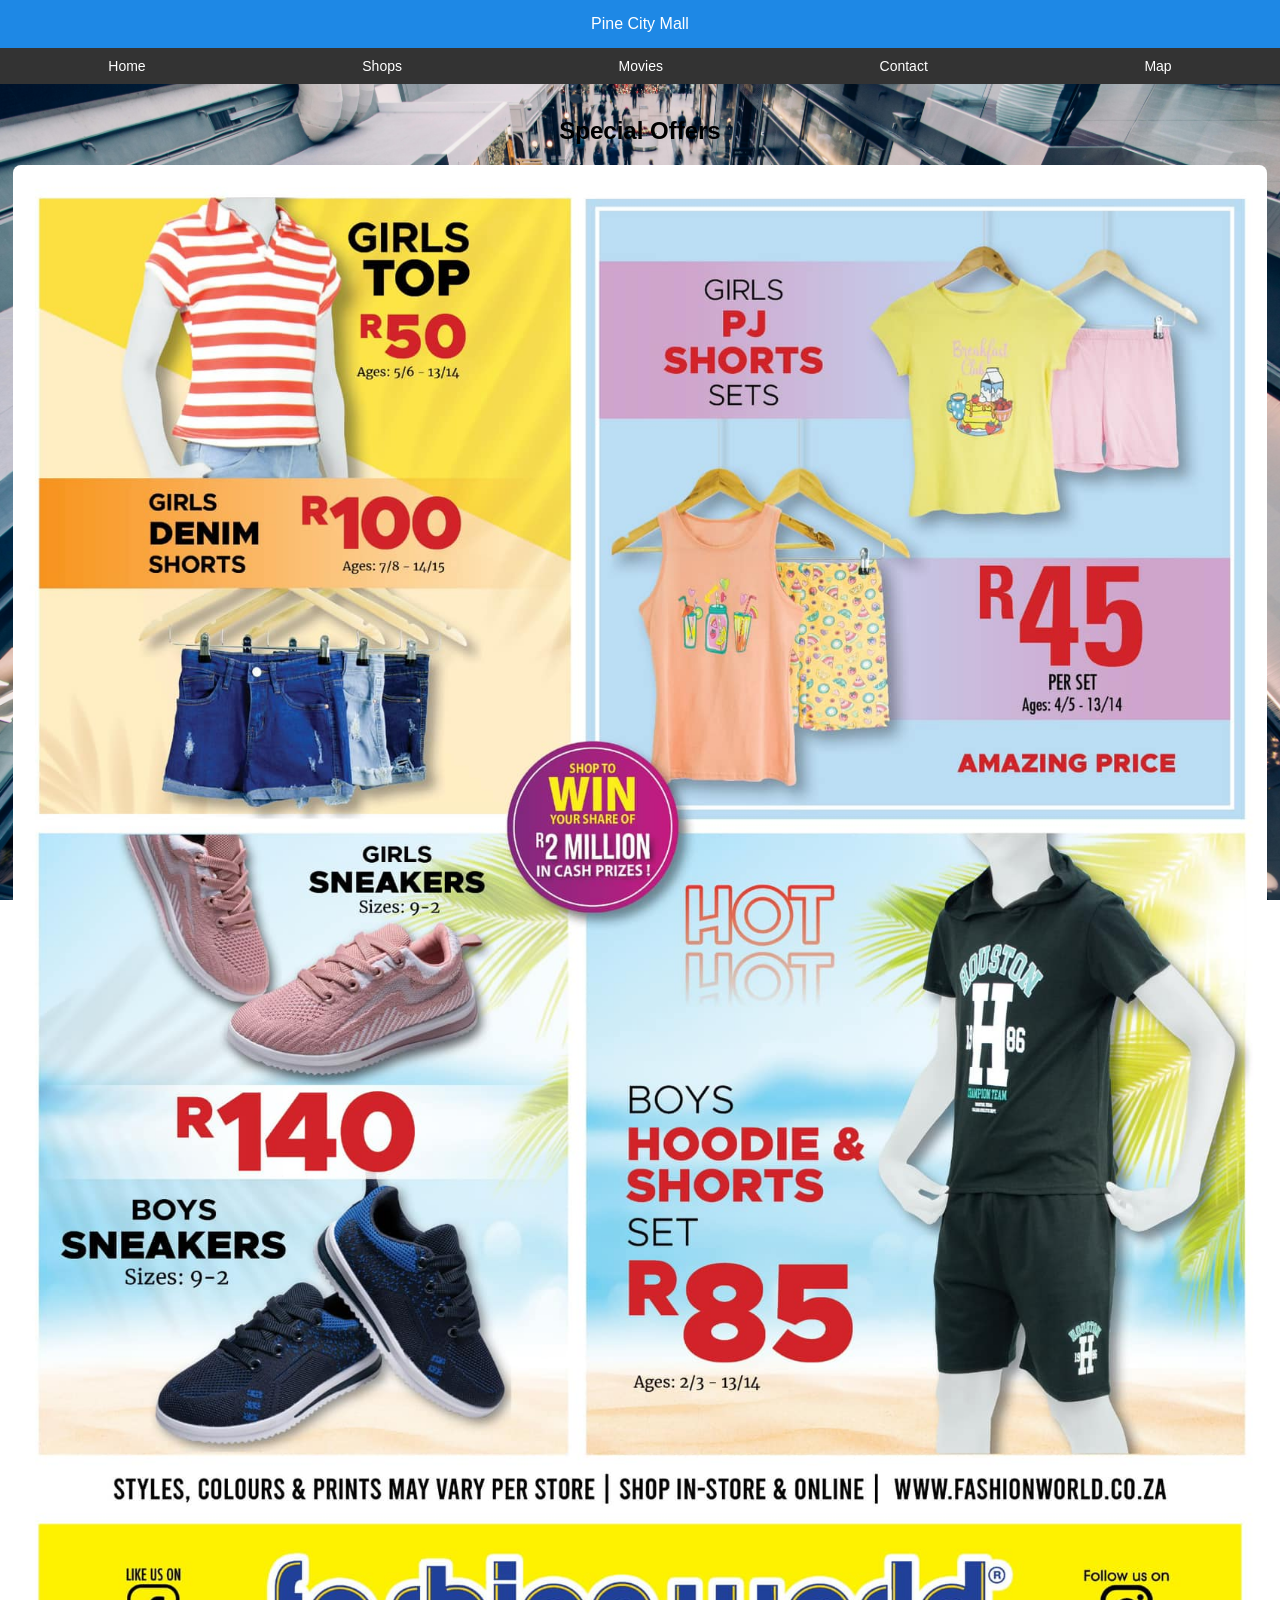
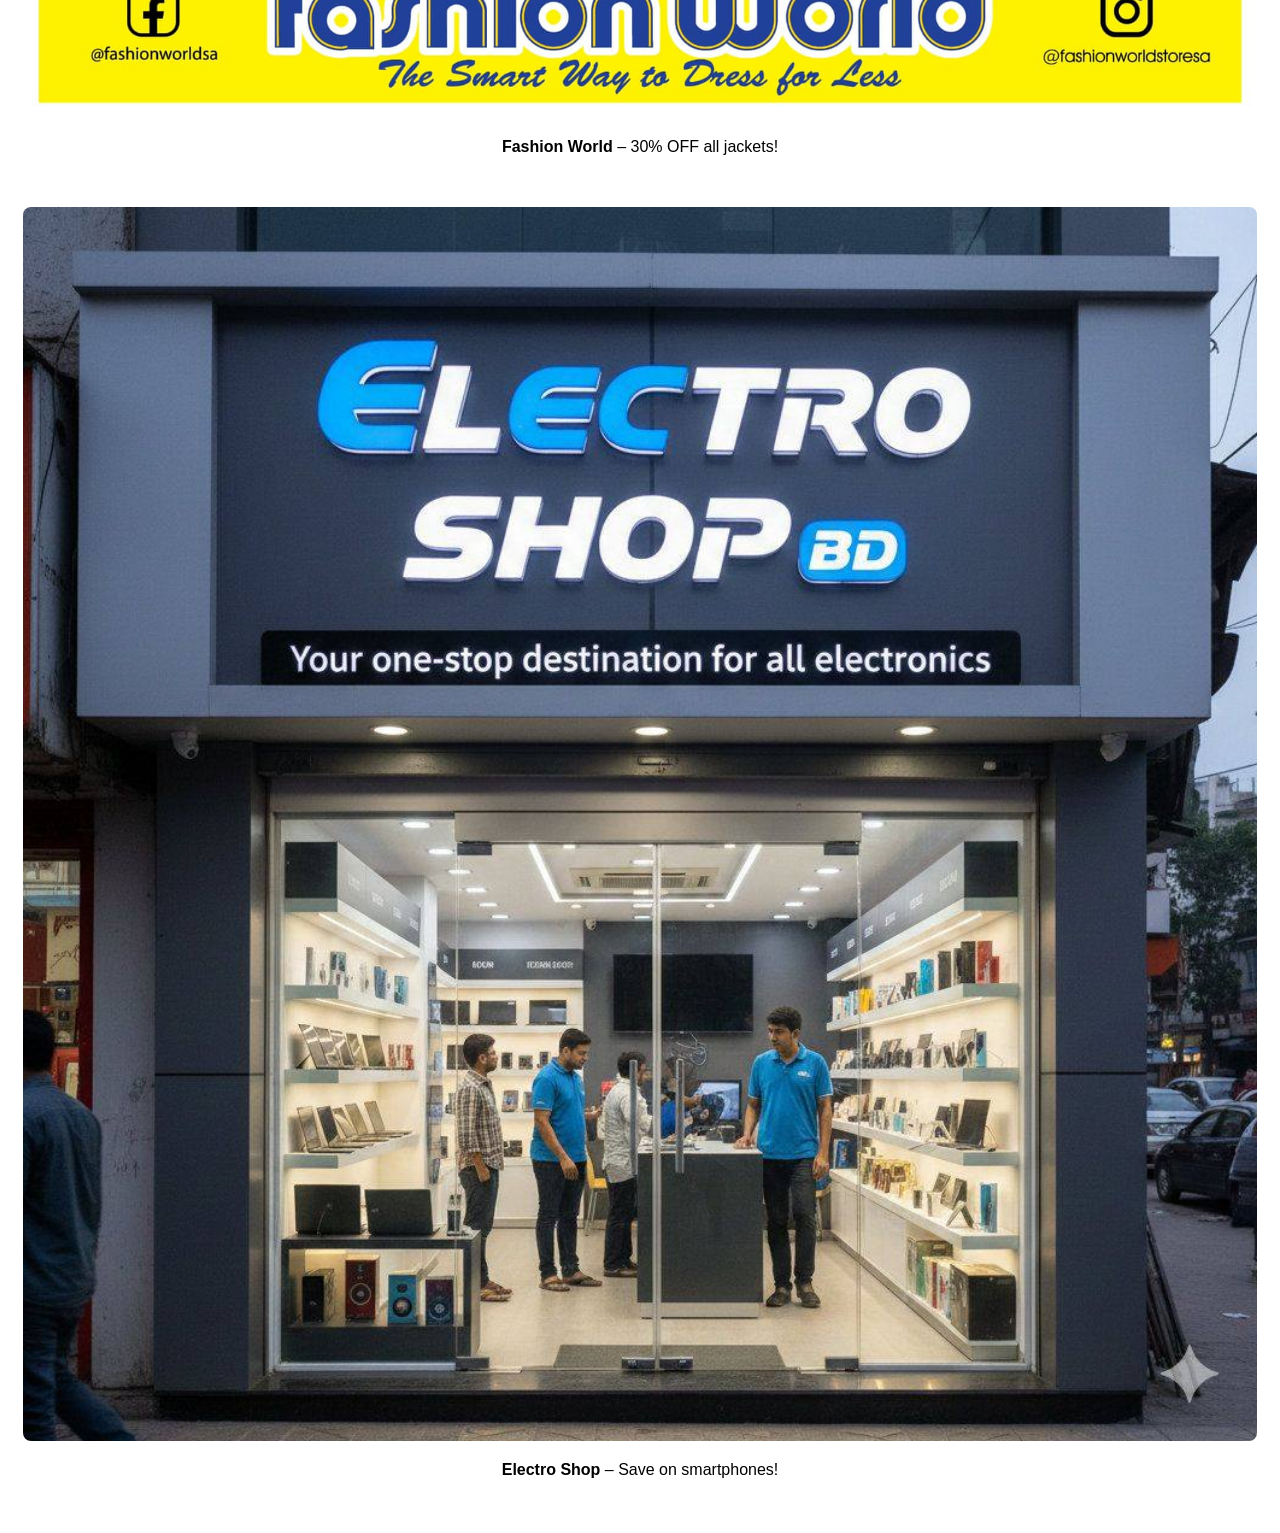
<file: index.html>
<!DOCTYPE html>
<html>
<head>
    <title>Pine City Mall</title>
    <link rel="stylesheet" href="style.css">
</head>
<body>

<header>Pine City Mall</header>

<nav>
    <a href="index.html">Home</a>
    <a href="shops.html">Shops</a>
    <a href="shop6.html">Movies</a>
    <a href="contact.html">Contact</a>
    <a href="map.html">Map</a>
</nav>

<div class="container">
    <h2>Special Offers</h2>

    <div class="card">
        <img src="images/shop1.jpg">
        <p><strong>Fashion World</strong> – 30% OFF all jackets!</p>
    </div>

    <div class="card">
        <img src="images/shop2.jpg">
        <p><strong>Electro Shop</strong> – Save on smartphones!</p>
    </div>
</div>

</body>
</html>
</file>
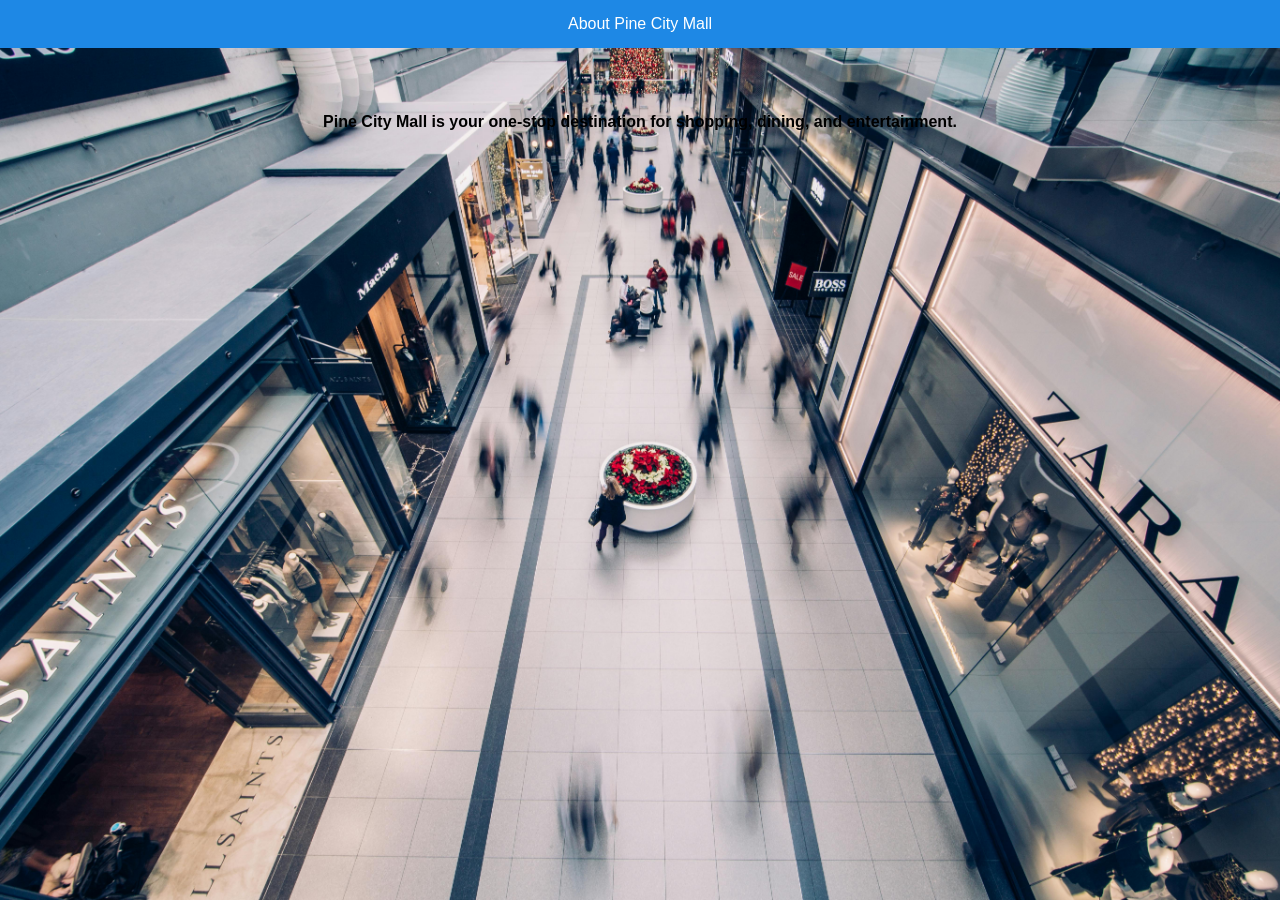
<file: about.html>
<!DOCTYPE html>
<html>
<head>
    <title>About</title>
    <link rel="stylesheet" href="style.css">
</head>
<body>

<header>About Pine City Mall</header>

<div class="container">
    
    <br>
    <br>
    
    <p><b>
        Pine City Mall is your one-stop destination for shopping,
        dining, and entertainment.</b>
    </p>
</div>

</body>
</html>
</file>
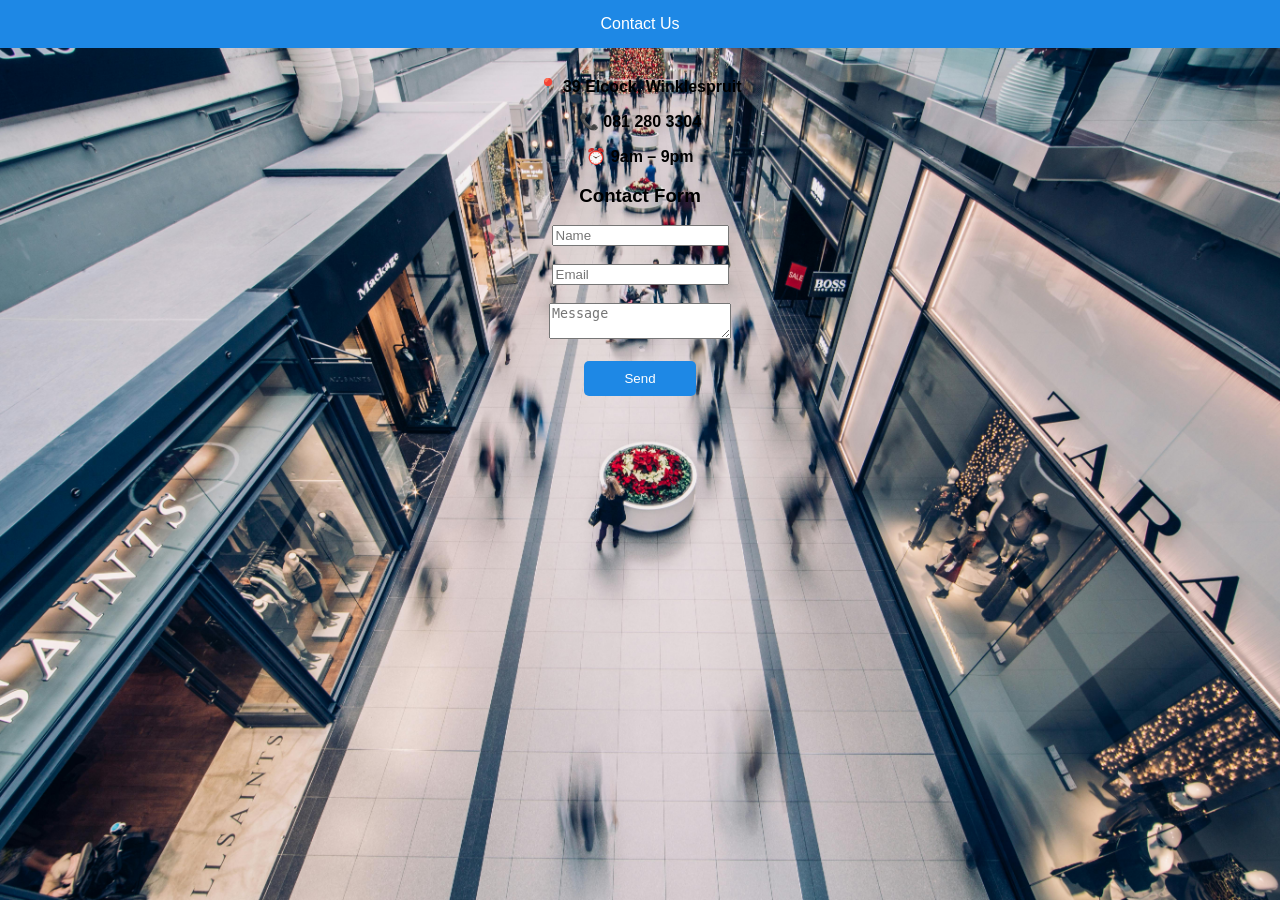
<file: contact.html>
<!DOCTYPE html>
<html>
<head>
    <title>Contact</title>
    <link rel="stylesheet" href="style.css">
</head>
<body>

<header>Contact Us</header>

<div class="container">
    
   <b><p>📍 39 Elcock, Winklespruit</p>
    <p>📞 081 280 3304</p>
    <p>⏰ 9am – 9pm</p></b>

    <h3>Contact Form</h3>
    <input type="text" placeholder="Name"><br><br>
    <input type="email" placeholder="Email"><br><br>
    <textarea placeholder="Message"></textarea><br><br>
    <button>Send</button>
</div>

</body>
</html>
</file>
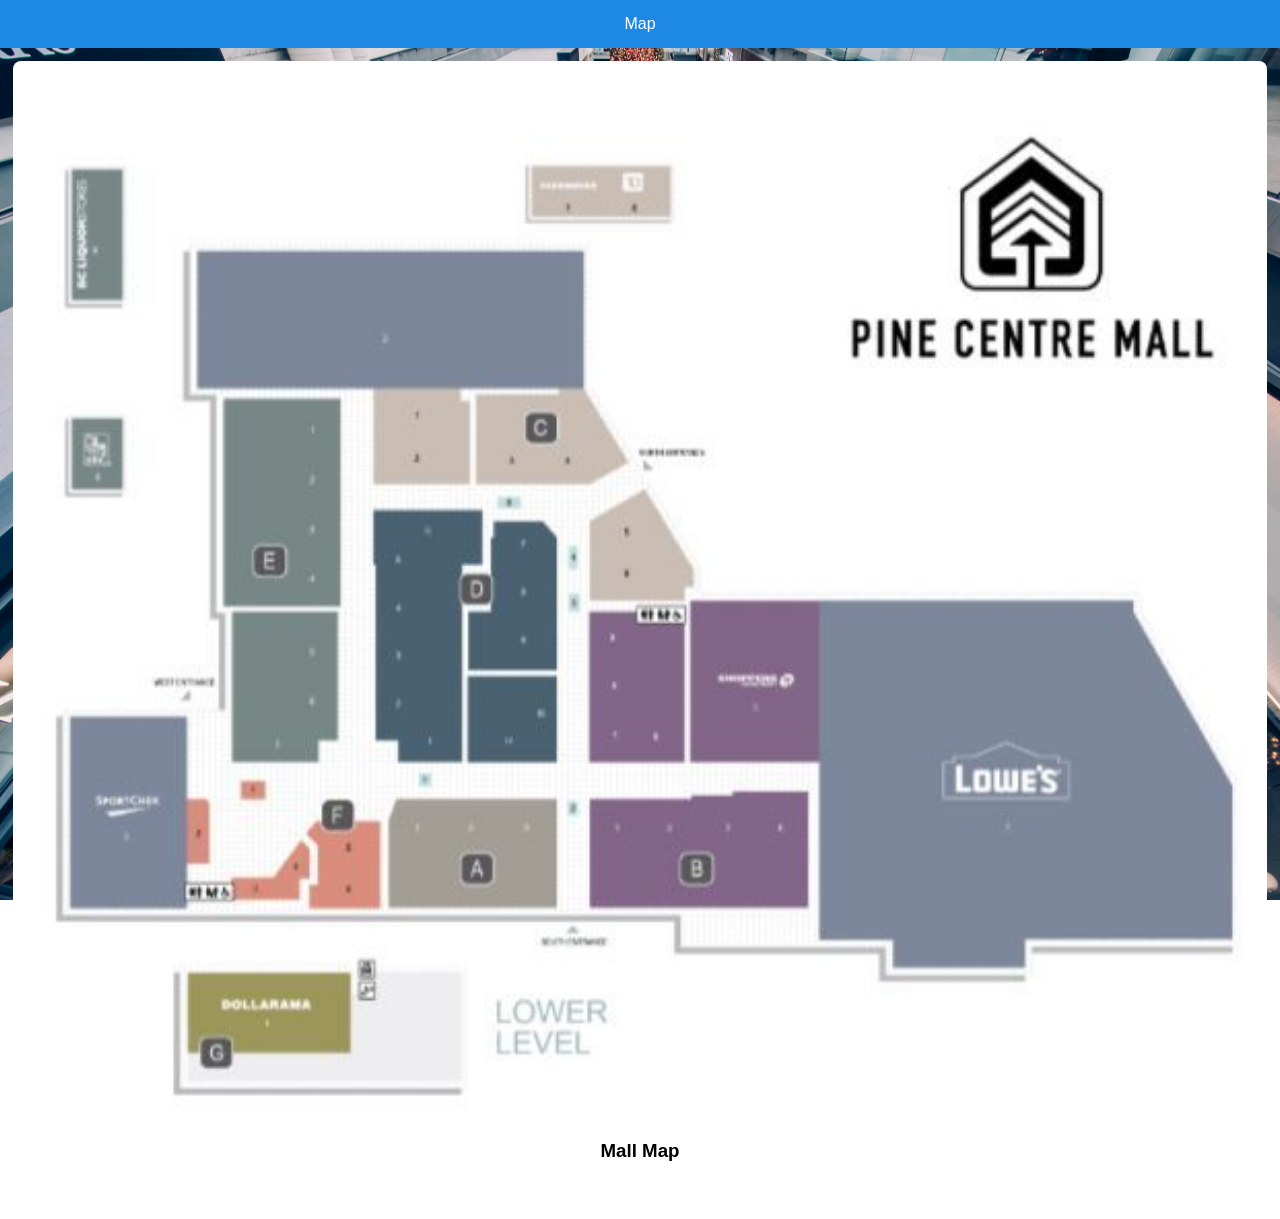
<file: map.html>
<!DOCTYPE html>
<html>
<head>
    <title>Map</title>
    <link rel="stylesheet" href="style.css">
</head>
<body>

<header>Map</header>

<div class="container">
    <div class="card">
        <img src="images/Map.jpg">
        <h3>Mall Map</h3>
    </div>
</div>

</body>
</html>
</file>
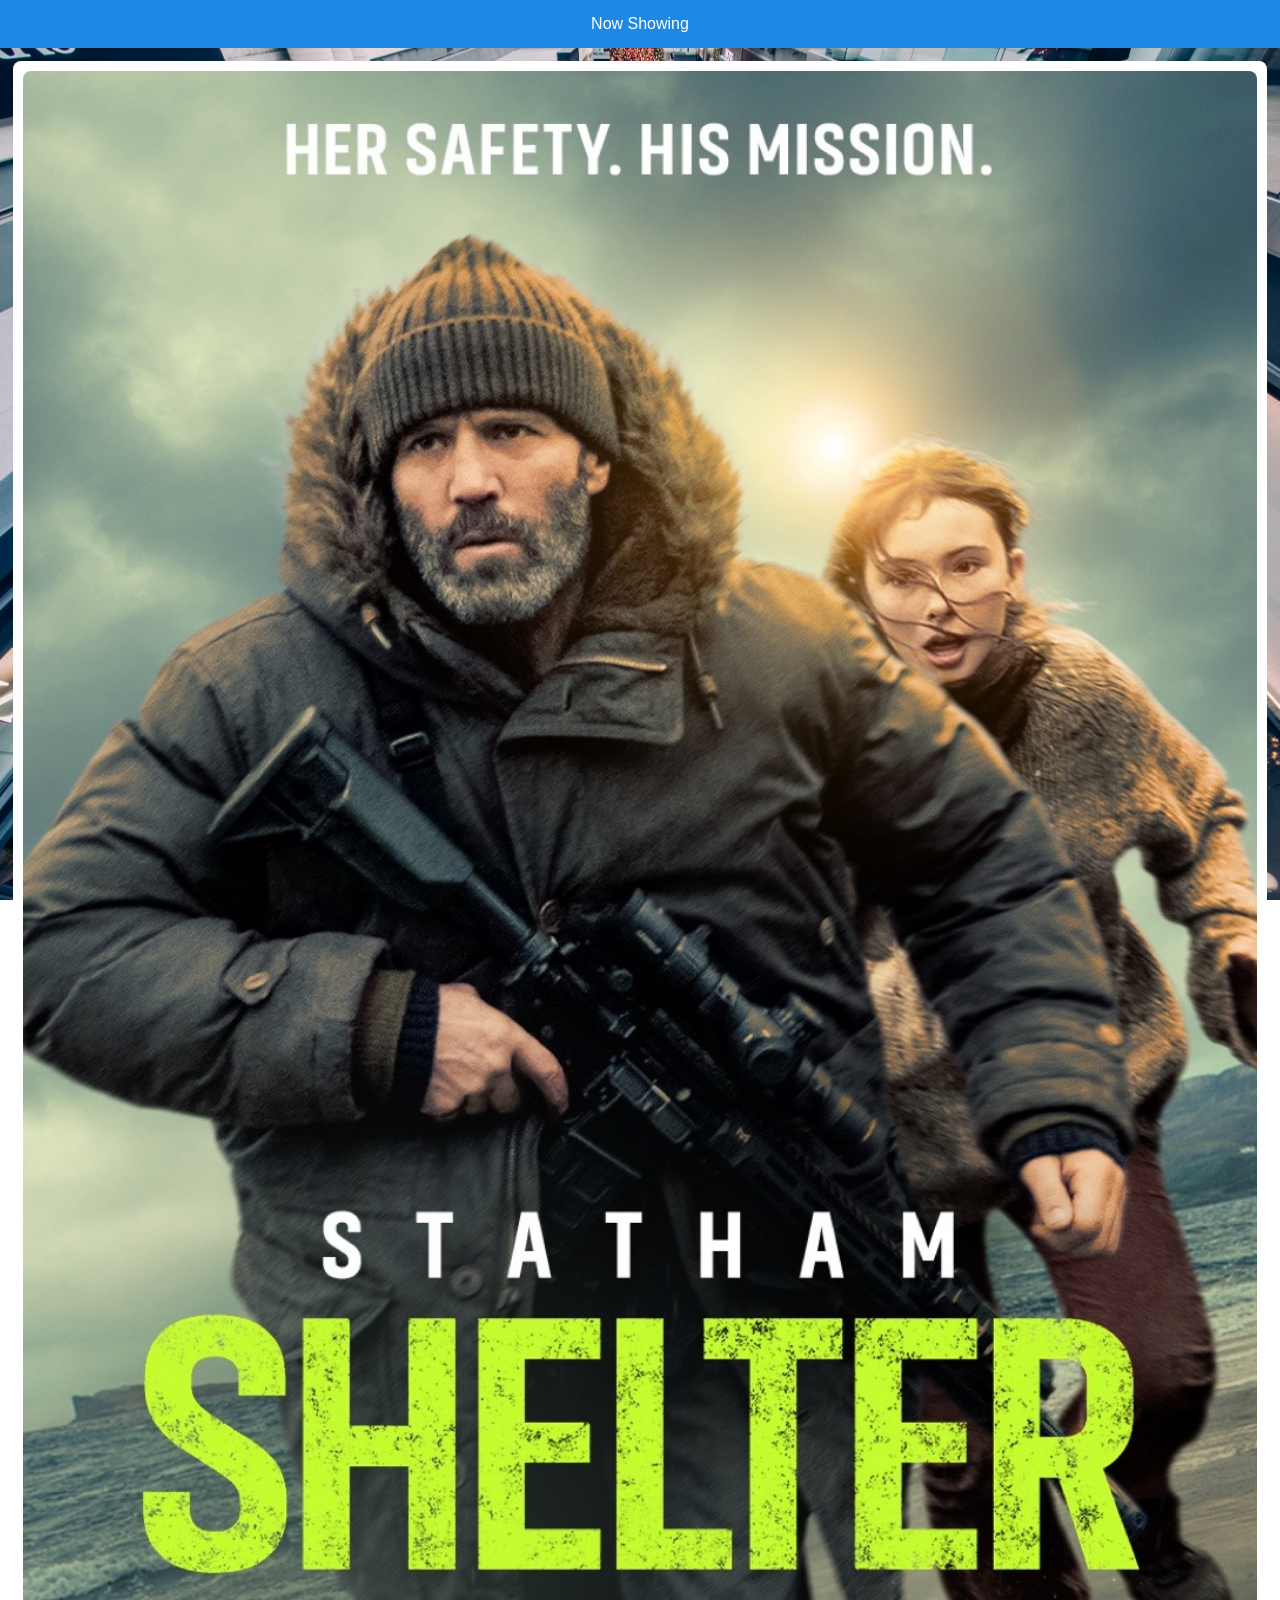
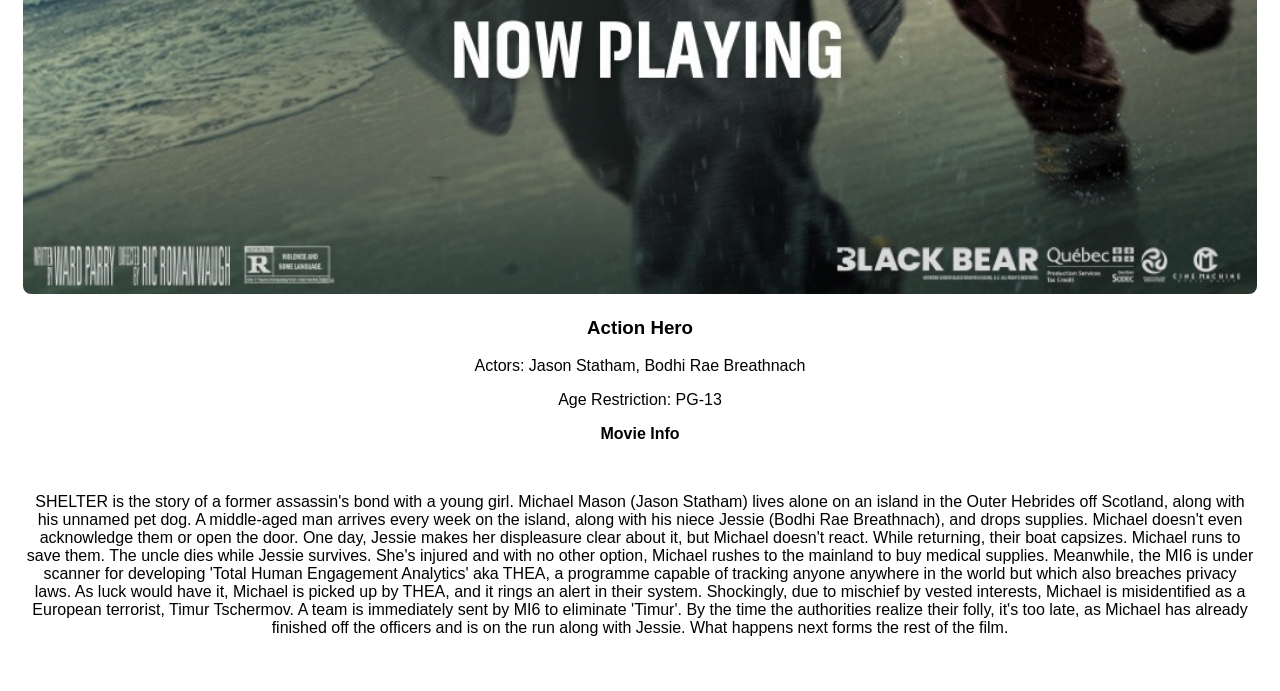
<file: movies.html>
<!DOCTYPE html>
<html>
<head>
    <title>Movies</title>
    <link rel="stylesheet" href="style.css">
</head>
<body>

<header>Now Showing</header>

<div class="container">
    <div class="card">
        <img src="images/shelter.jpg">
        <h3>Action Hero</h3>
        <p>Actors: Jason Statham, Bodhi Rae Breathnach</p>
        <p>Age Restriction: PG-13</p>
        <p><b>Movie Info</b></p>
        <br>
        <p>SHELTER is the story of a former assassin's bond with a young girl. Michael Mason (Jason Statham) lives alone on an island in the Outer Hebrides off Scotland, along with his unnamed pet dog. A middle-aged man arrives every week on the island, along with his niece Jessie (Bodhi Rae Breathnach), and drops supplies. Michael doesn't even acknowledge them or open the door. One day, Jessie makes her displeasure clear about it, but Michael doesn't react. While returning, their boat capsizes. Michael runs to save them. The uncle dies while Jessie survives. She's injured and with no other option, Michael rushes to the mainland to buy medical supplies. Meanwhile, the MI6 is under scanner for developing 'Total Human Engagement Analytics' aka THEA, a programme capable of tracking anyone anywhere in the world but which also breaches privacy laws. As luck would have it, Michael is picked up by THEA, and it rings an alert in their system. Shockingly, due to mischief by vested interests, Michael is misidentified as a European terrorist, Timur Tschermov. A team is immediately sent by MI6 to eliminate 'Timur'. By the time the authorities realize their folly, it's too late, as Michael has already finished off the officers and is on the run along with Jessie. What happens next forms the rest of the film.</p>
    </div>
</div>

</body>
</html>
</file>
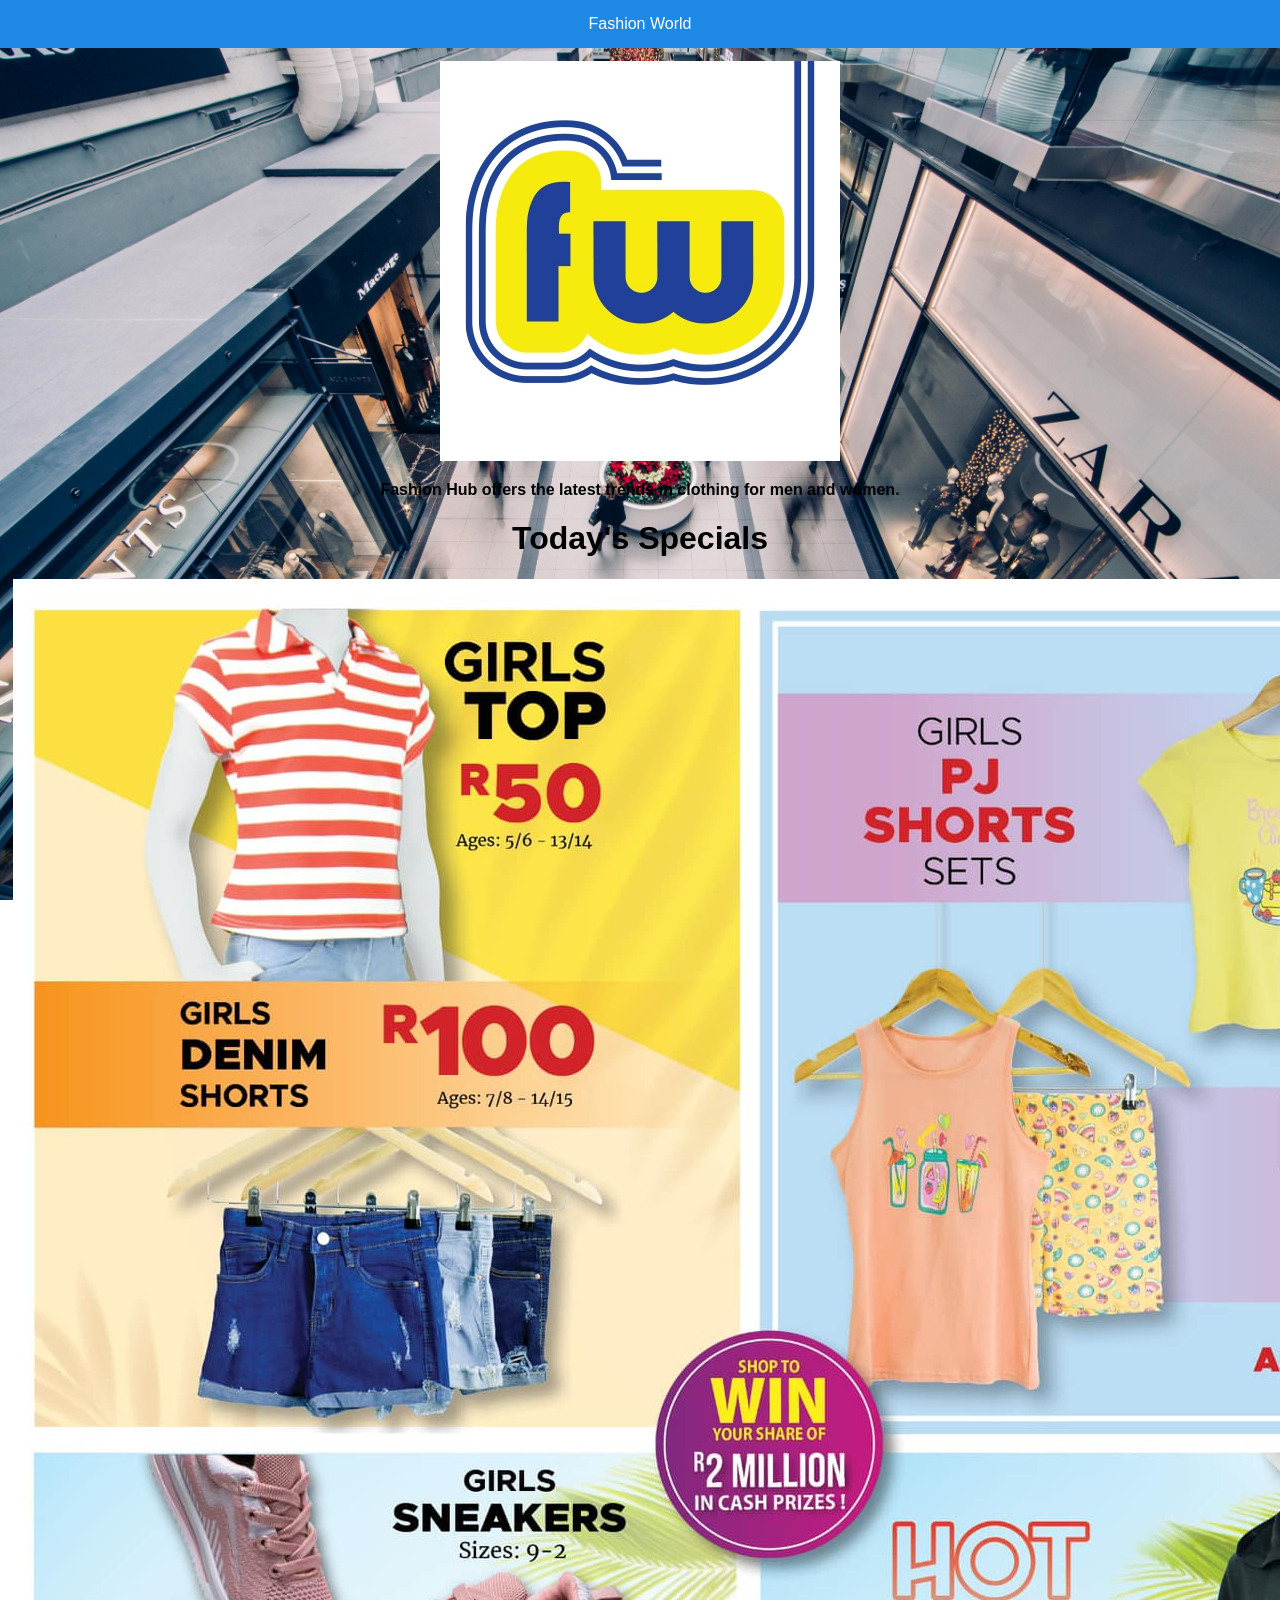
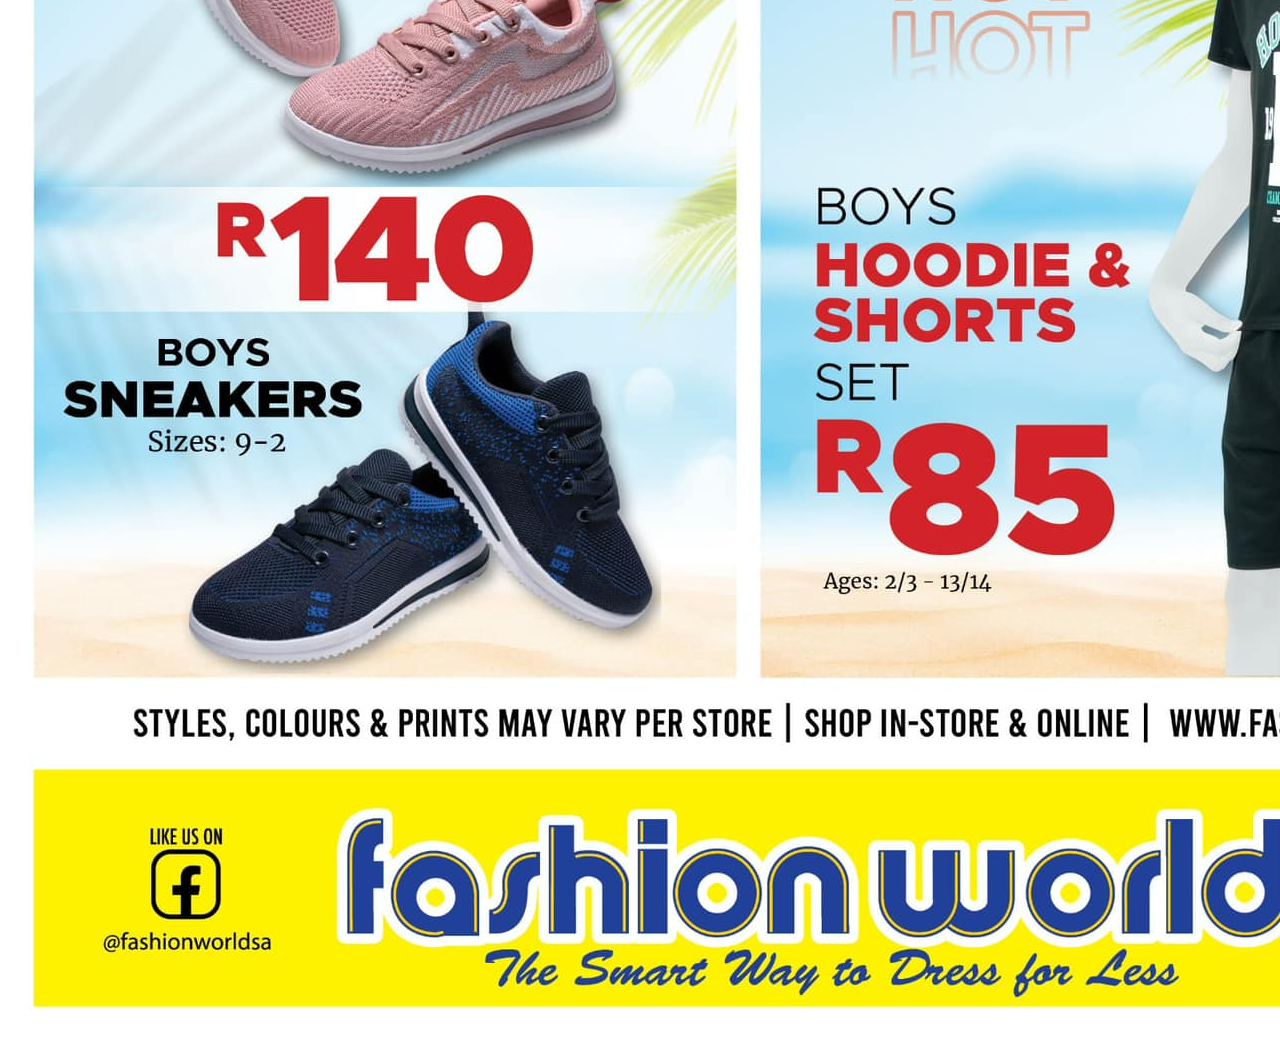
<file: shop1.html>
<!DOCTYPE html>
<html>
<head>
    <title>Shop Details</title>
    <link rel="stylesheet" href="style.css">
</head>
<body>

<header>Fashion World</header>

<div class="container">
    <img src="images/fwshop.jpg">
    <p><b>
        Fashion Hub offers the latest trends in clothing for men and women.
</b></p>
    <h1>Today's Specials</h1>
    <img src="images/shop1.jpg">
    
</div>

</body>
</html>
</file>
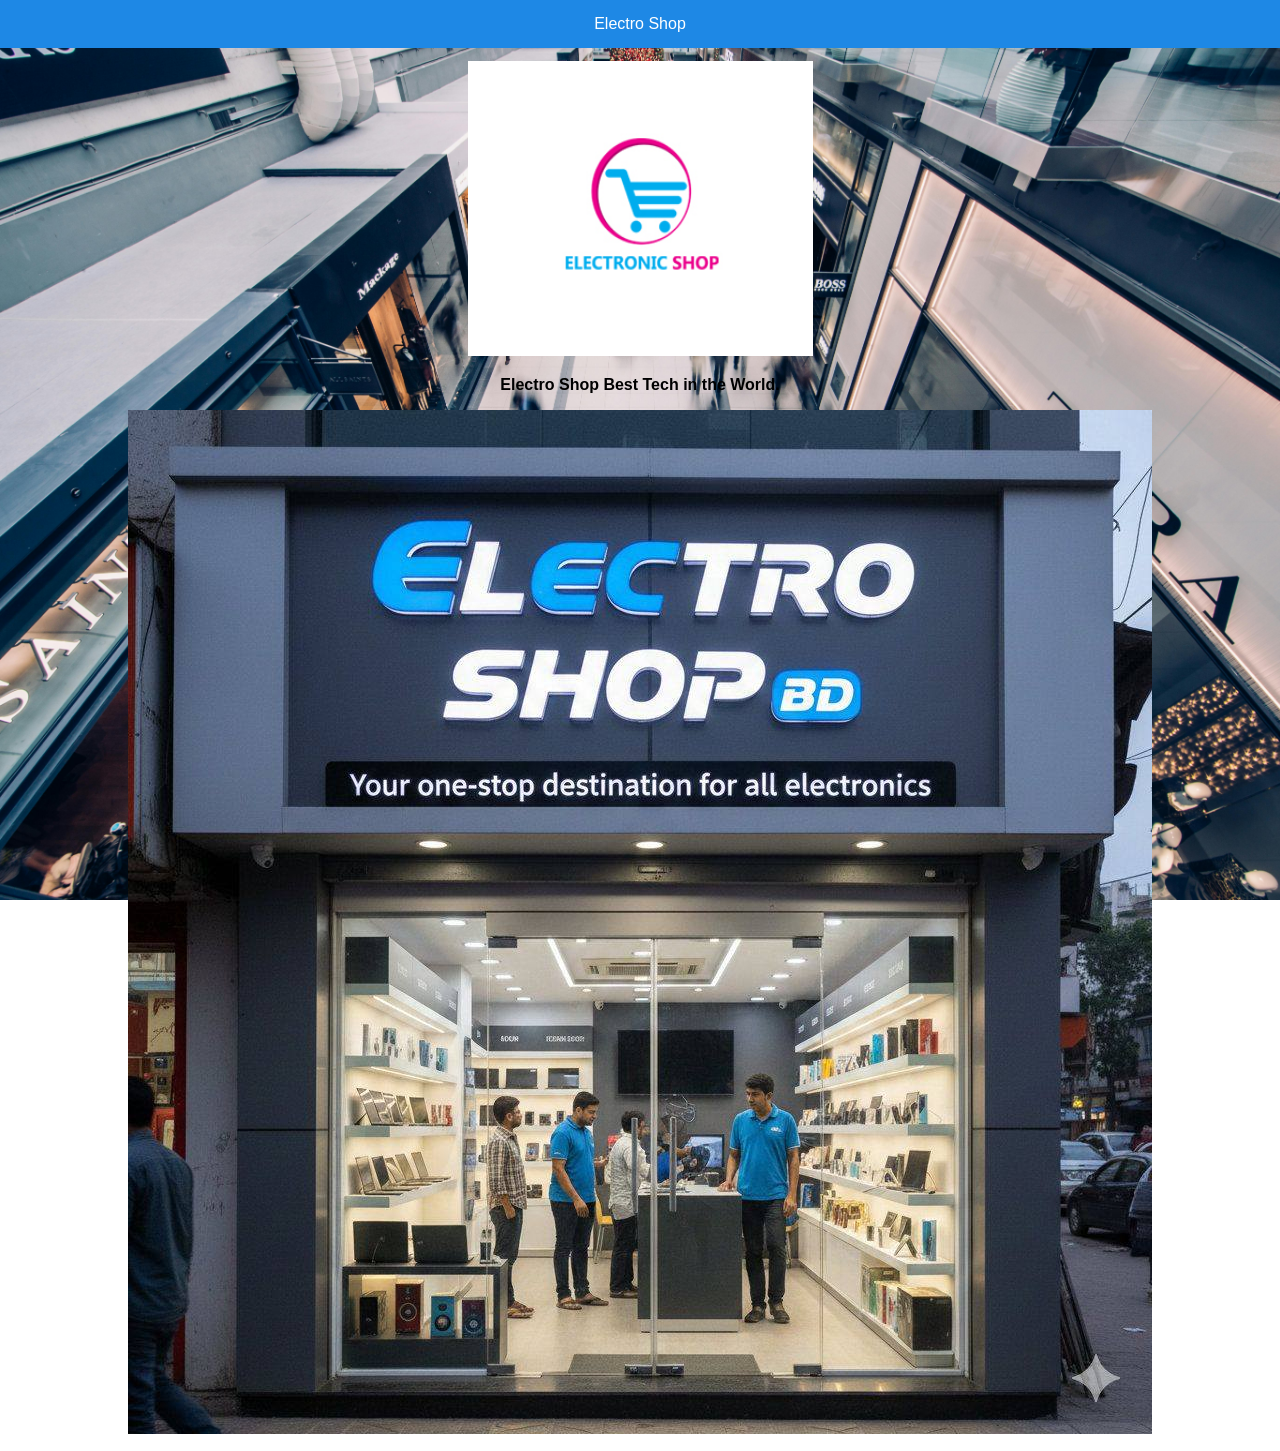
<file: shop2.html>
<!DOCTYPE html>
<html>
<head>
    <title>Shop Details</title>
    <link rel="stylesheet" href="style.css">
</head>
<body>

<header>Electro Shop</header>

<div class="container">
    <img src="images/phoneshop.png" alt="Description" width="345" height="295">
    <p><b>
        Electro Shop Best Tech in the World.
</b></p>
    <img src="images/shop2.jpg">
    
</div>

</body>
</html>
</file>
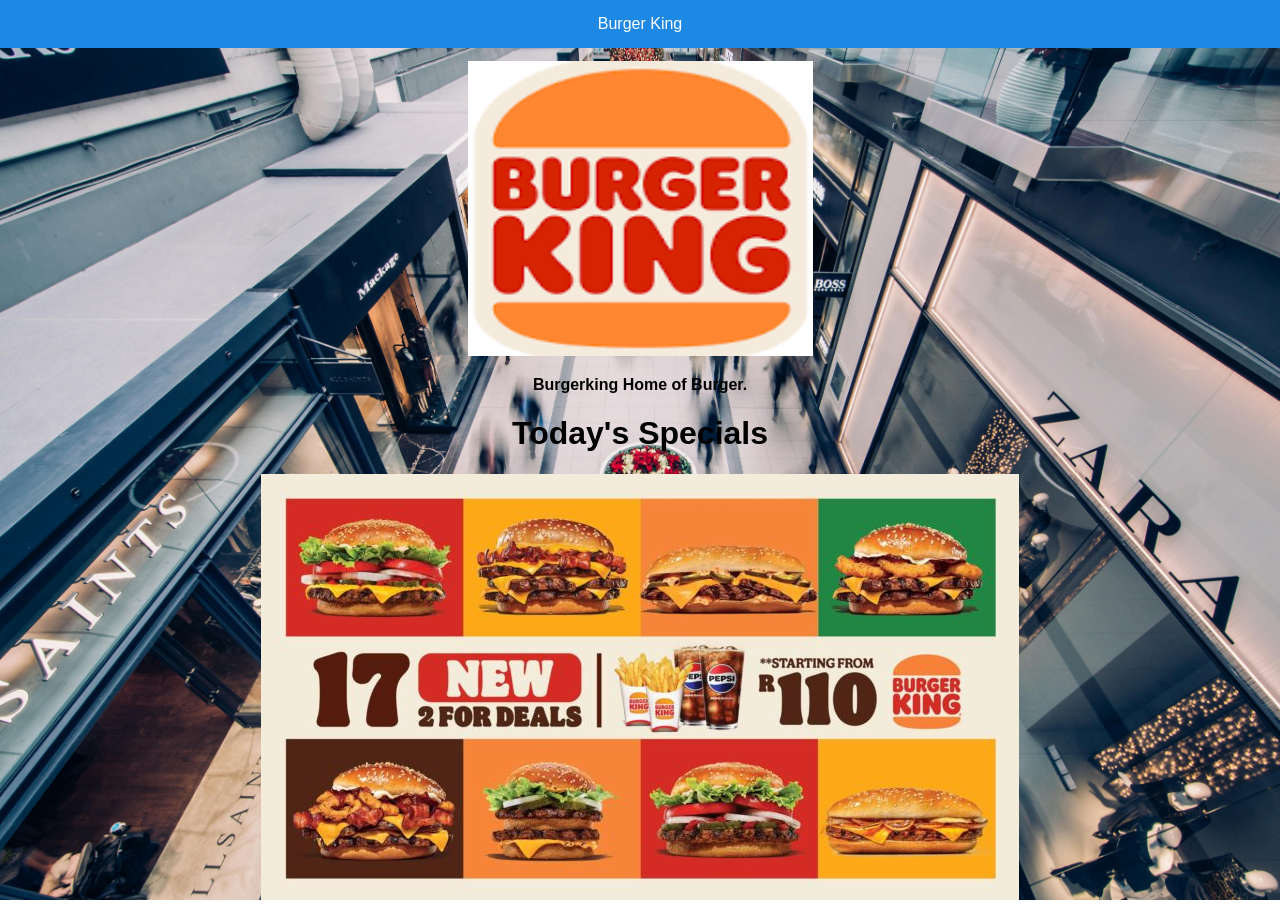
<file: shop3.html>
<!DOCTYPE html>
<html>
<head>
    <title>Shop Details</title>
    <link rel="stylesheet" href="style.css">
</head>
<body>

<header>Burger King</header>

<div class="container">
    <img src="images/King.png" alt="Description" width="345" height="295" >
    <p><b>
        Burgerking Home of Burger.
</b></p>
    <h1>Today's Specials</h1>
    <img src="images/Press-release-3-758x426.jpg">
    
</div>

</body>
</html>
</file>
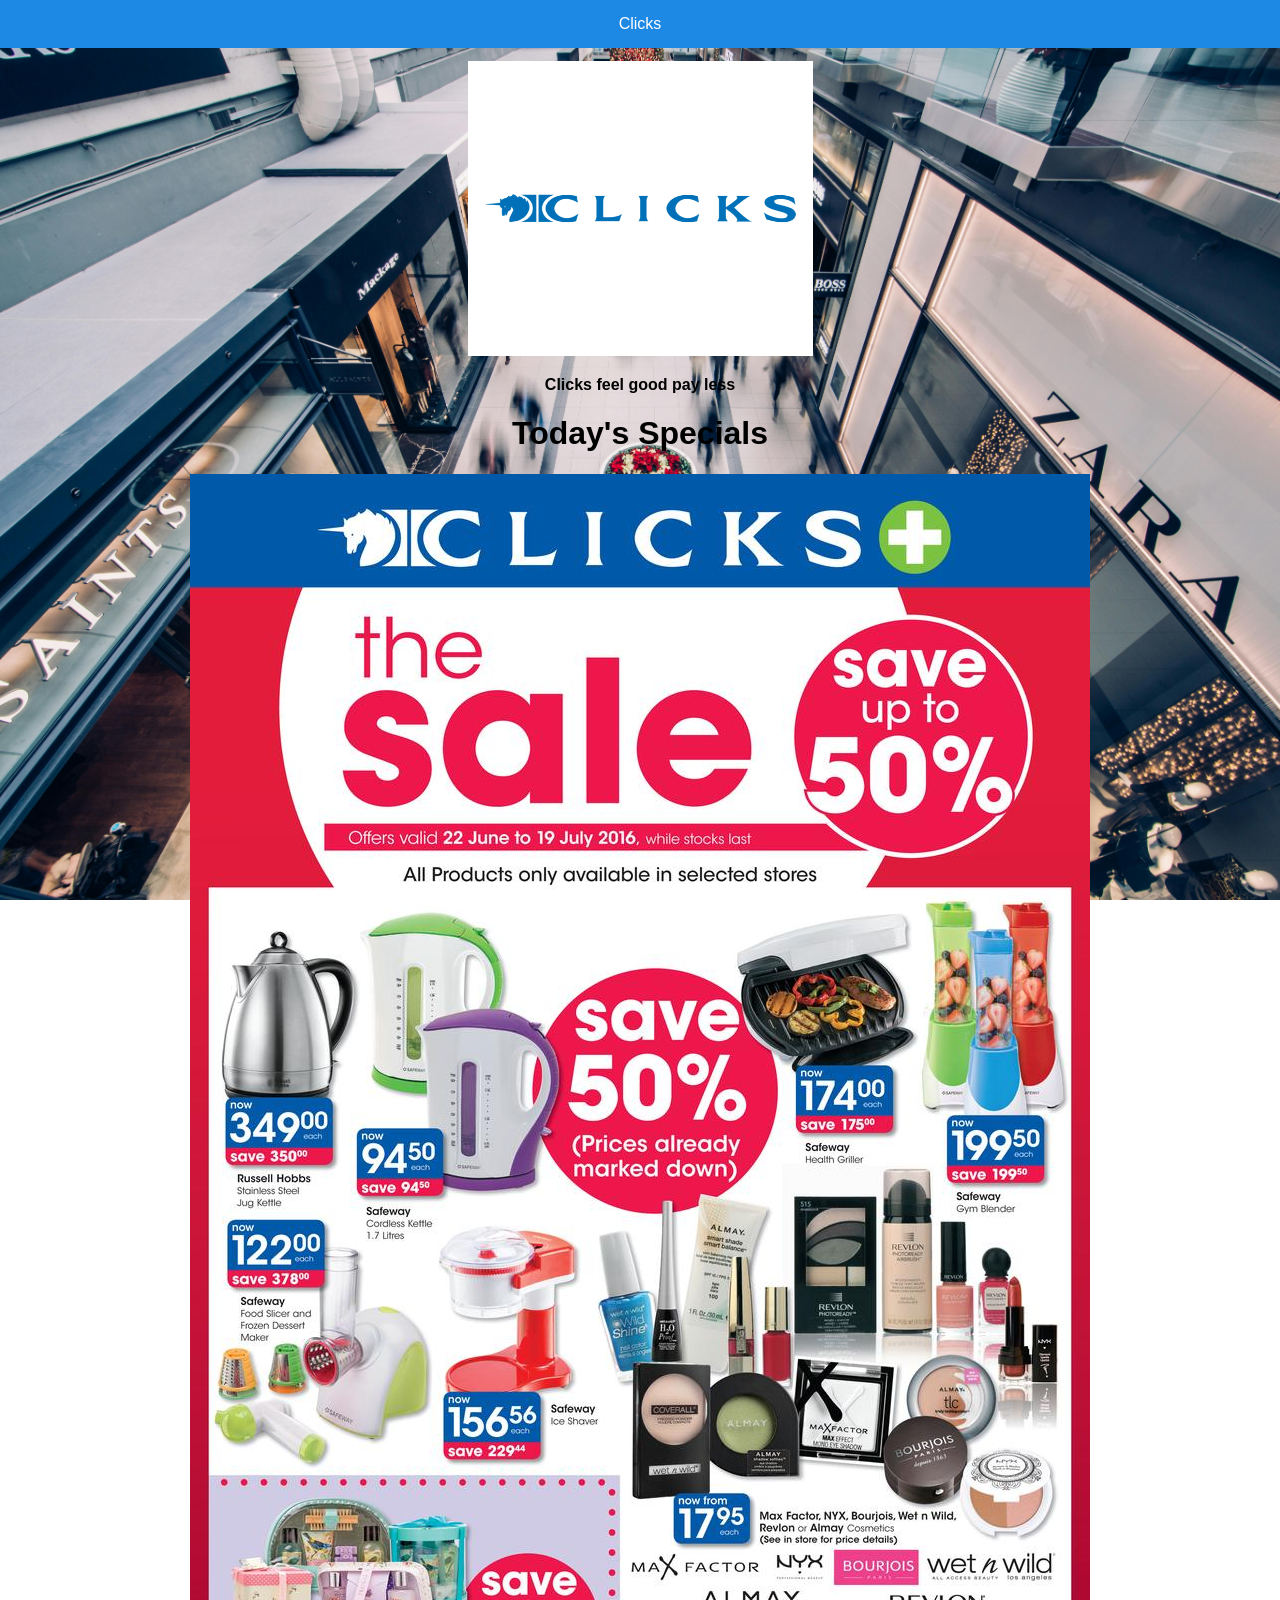
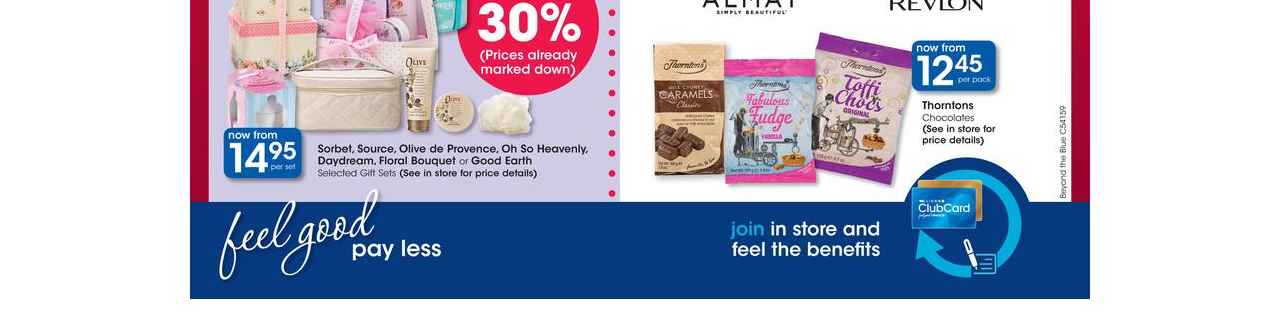
<file: shop4.html>
<!DOCTYPE html>
<html>
<head>
    <title>Shop Details</title>
    <link rel="stylesheet" href="style.css">
</head>
<body>

<header>Clicks</header>

<div class="container">
    <img src="images/clicks.png" alt="Description" width="345" height="295" >
    <p><b>
        Clicks feel good pay less
</b></p>
    <h1>Today's Specials</h1>
    <img src="images/THE_SALE_Singles0001.jpg.900x10000_q75.jpg">
    
</div>

</body>
</html>
</file>
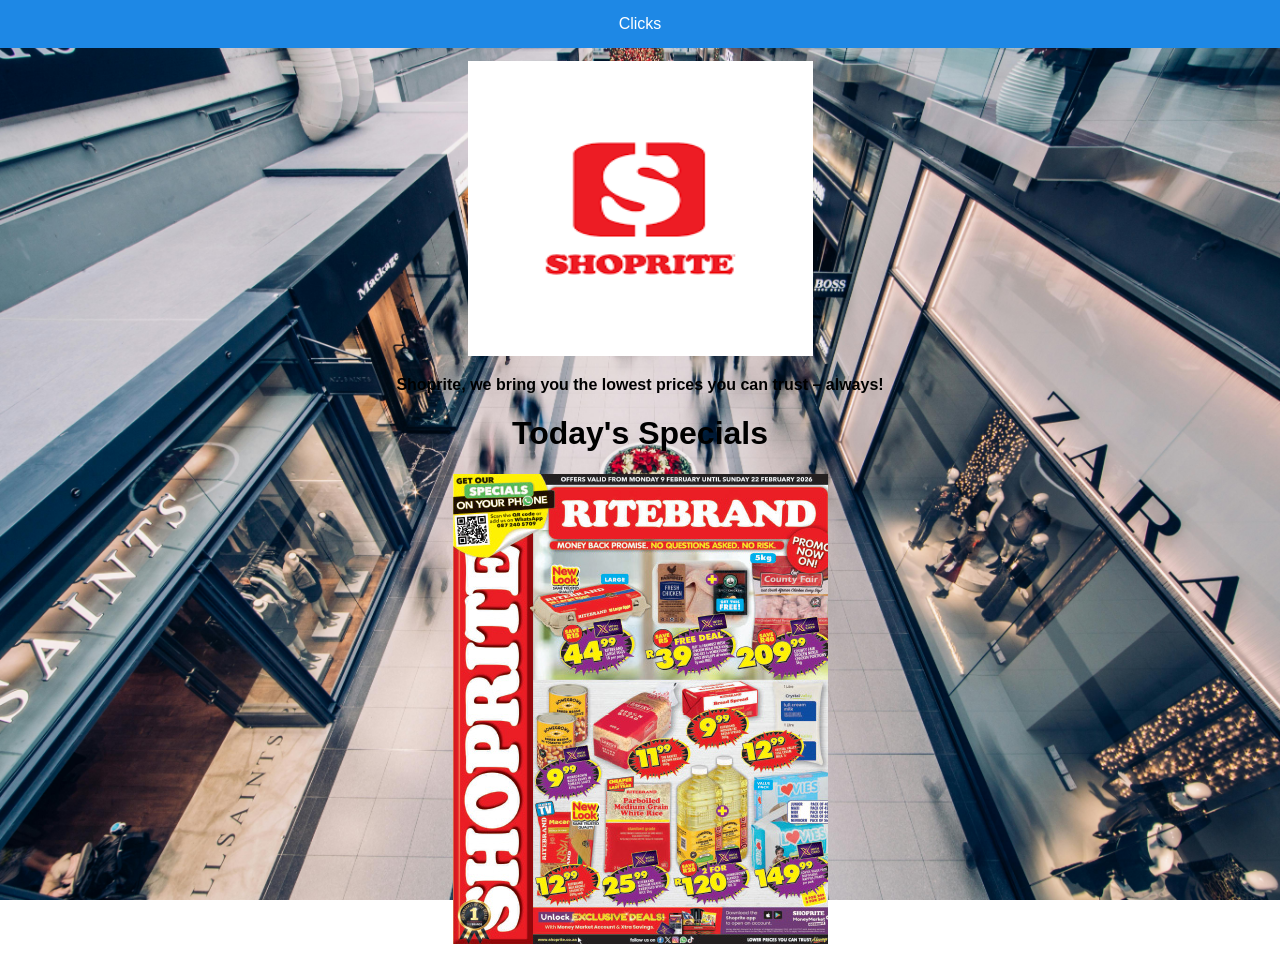
<file: shop5.html>
<!DOCTYPE html>
<html>
<head>
    <title>Shop Details</title>
    <link rel="stylesheet" href="style.css">
</head>
<body>

<header>Clicks</header>

<div class="container">
    <img src="images/shprite.png" alt="Description" width="345" height="295" >
    <p><b>
        Shoprite, we bring you the lowest prices you can trust – always!
</b></p>
    <h1>Today's Specials</h1>
    <img src="images/WC-Shoprite-Specials-DSHR.jpg">
    
</div>

</body>
</html>
</file>
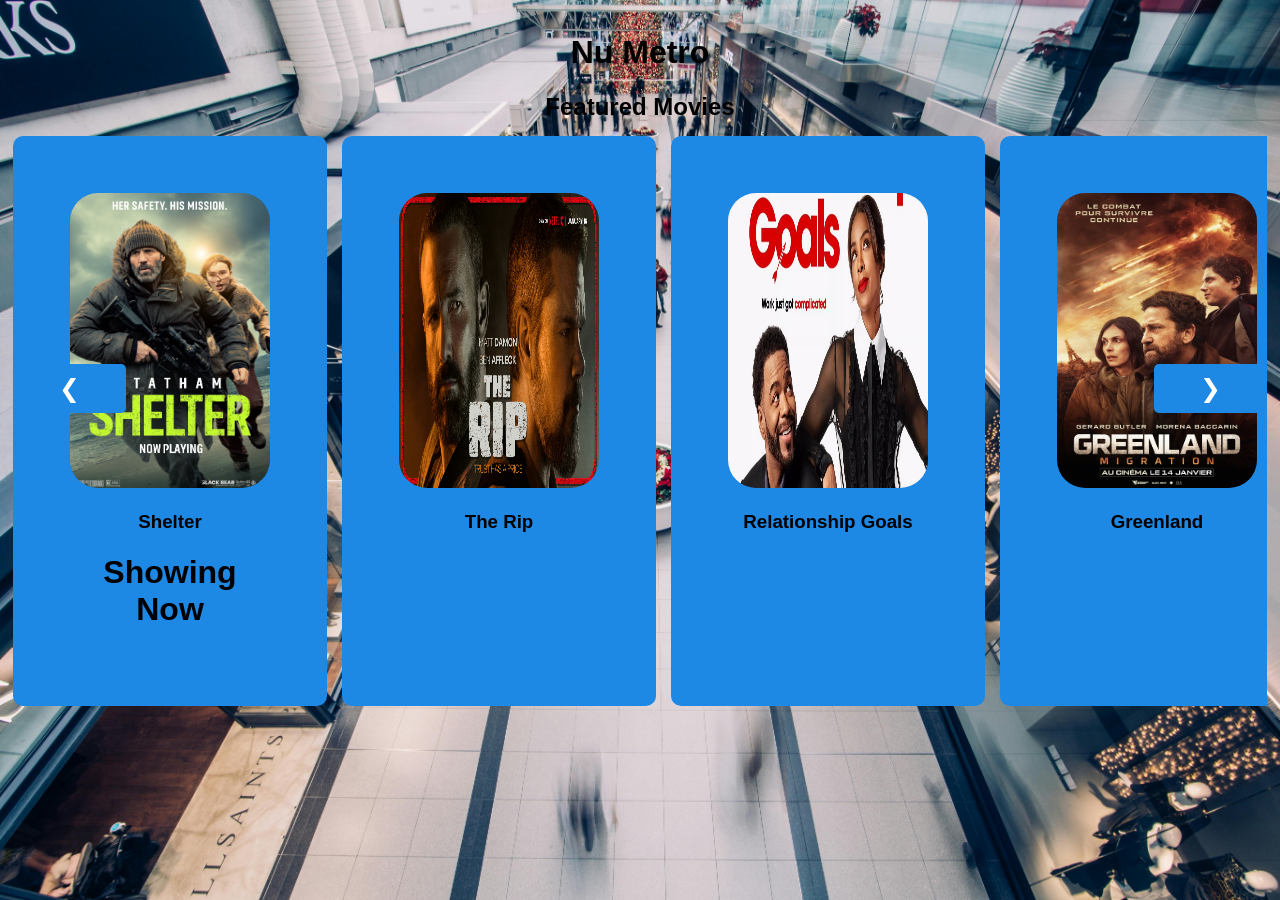
<file: shop6.html>
<!DOCTYPE html>
<head>
    <meta charset="UTF-8">
    <title>Movie Slider</title>
    <link rel="stylesheet" href="style.css">
</head>
<body>
<div class="container">
    <h1>Nu Metro</h1>
<h2 class="title">Featured Movies</h2>

<div class="slider-container">
    <button class="nav prev" onclick="slideLeft()">❮</button>

    <div class="slider" id="slider">
        <div class="movie-card">
            <a href="movies.html"><img src="images/shelter.jpg" alt="Description" width="345" height="295"></a>
            <h3>Shelter</h3>
            <h1><b>Showing Now</b></h1>
        </div>

        <div class="movie-card">
            <img src="images/rip.jpg" alt="Description" width="345" height="295">
            <h3>The Rip</h3>
        </div>

        <div class="movie-card">
            <img src="images/Goals.jpg" alt="Description" width="345" height="295" >
            <h3>Relationship Goals</h3>
        </div>

        <div class="movie-card">
            <img src="images/greenland_migration.jpg" alt="Description" width="345" height="295">
            <h3>Greenland</h3>
        </div>
    </div>

    <button class="nav next" onclick="slideRight()">❯</button>
</div>
</div>
<script src="script.js"></script>
</body>
</html>
</file>
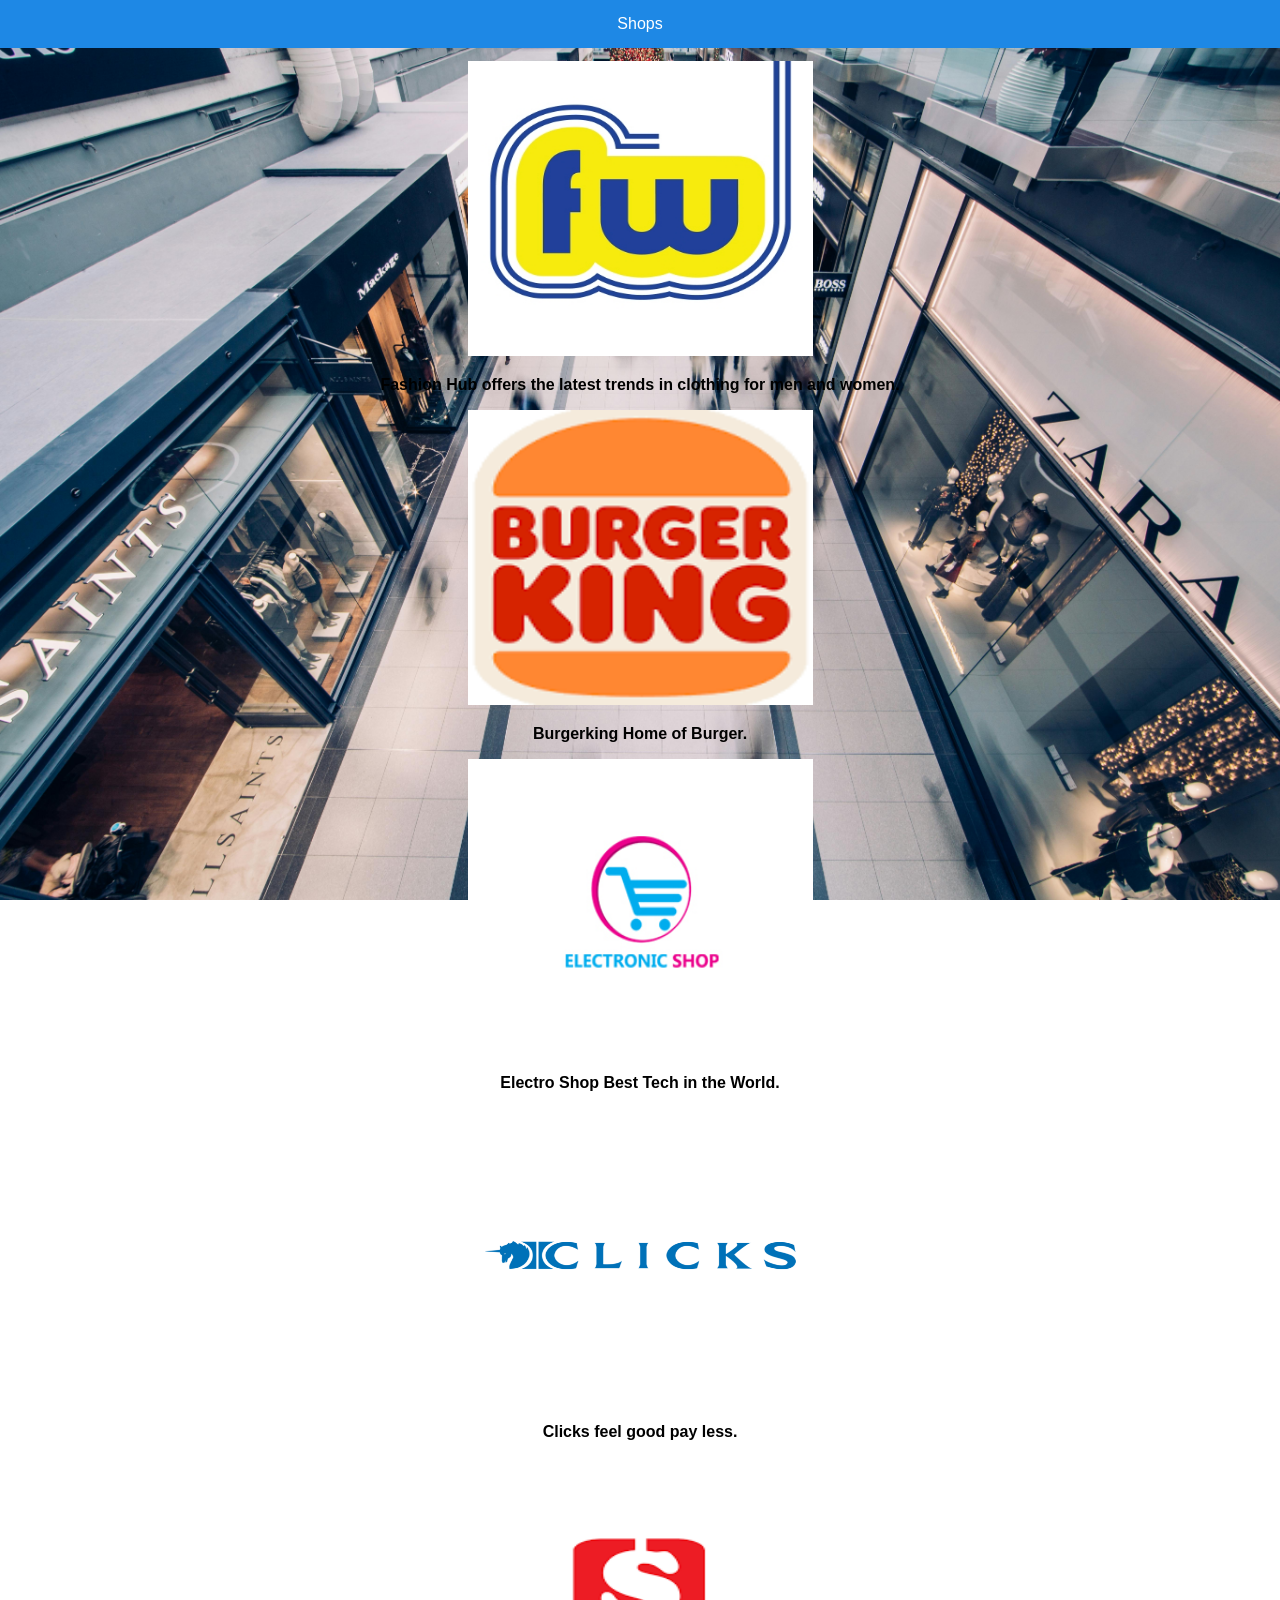
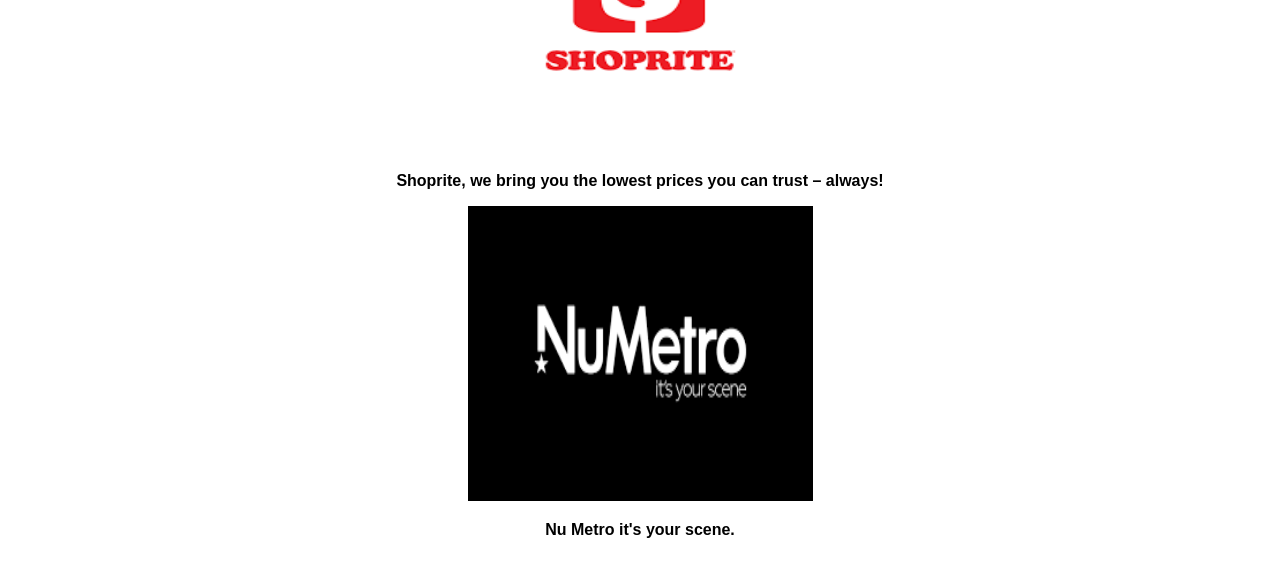
<file: shops.html>
<!DOCTYPE html>
<html>
<head>
    <title>Shop Details</title>
    <link rel="stylesheet" href="style.css">
</head>
<body>

<header>Shops</header>

<div class="container">
    <a href="shop1.html"><img src="images/fwshop.jpg" alt="Description" width="345" height="295"></a>
    <p><b>
        Fashion Hub offers the latest trends in clothing for men and women.
</b></p>
    <a href="shop3.html"><img src="images/King.png" alt="Description" width="345" height="295" ></a>
    <p><b>
        Burgerking Home of Burger.
</b></p>
    <a href="shop2.html"><img src="images/phoneshop.png" alt="Description" width="345" height="295"></a>
    <p><b>
        Electro Shop Best Tech in the World.
</b></p>
    <a href="shop4.html"><img src="images/clicks.png" alt="Description" width="345" height="295" ></a>
    <p><b>
        Clicks feel good pay less.
</b></p>

  <a href="shop5.html"><img src="images/shprite.png" alt="Description" width="345" height="295" ></a>
    <p><b>
        Shoprite, we bring you the lowest prices you can trust – always!
</b></p>

<a href="shop6.html"><img src="images/numetro.png" alt="Description" width="345" height="295" ></a>
    <p><b>
        Nu Metro it's your scene.
</b></p>


    
    
</div>

</body>
</html>
</file>
<file: style.css>
body {
    margin: 0;
    padding: 0;
    background-image: url("images/mall.jpg"); 
    background-size: cover;        
    background-repeat: no-repeat;  
    background-position: center;   
    background-attachment: fixed;  
    font-family: Arial, sans-serif;;
}

header {
    background: #1e88e5;
    color: white;
    padding: 15px;
    text-align: center;
}

nav {
    background: #333;
    display: flex;
    justify-content: space-around;
}

nav a {
    color: white;
    padding: 10px;
    text-decoration: none;
    font-size: 14px;
}

nav a:hover {
    background: #555;
}

.container {
    padding: 13px;
    text-align: center;
     
}

.card {
    background: white;
    margin-bottom: 15px;
    padding: 10px;
    border-radius: 8px;
}

.card img {
    width: 100%;
    border-radius: 8px;
}

.list-item {
    display: flex;
    align-items: center;
    margin-bottom: 10px;
}

.list-item img {
    width: 50px;
    margin-right: 10px;
}

button {
    background: #1e88e5;
    color: white;
    border: none;
    padding: 10px;
    width: 9%;
    border-radius: 5px;
}



.title {
    margin-bottom: 15px;
}

.slider-container {
    position: relative;
    overflow: hidden;
}

.slider {
    display: flex;
    gap: 15px;
    scroll-behavior: smooth;
    overflow-x: hidden;
}

.movie-card {
    min-width: 200px;
    background: #1e88e5;
    border-radius: 10px;
    padding: 57px;
    text-align: center;
}

.movie-card img {
    width: 100%;
    border-radius: 28px;
}

.nav {
    position: absolute;
    top: 40%;
    background: #1e88e5;
    border: none;
    color: white;
    font-size: 25px;
    cursor: pointer;
    padding: 10px;
    z-index: 1;
}

.prev {
    left: 0;
}

.next {
    right: 0;
}

.nav:hover {
    background: red;
}
</file>
